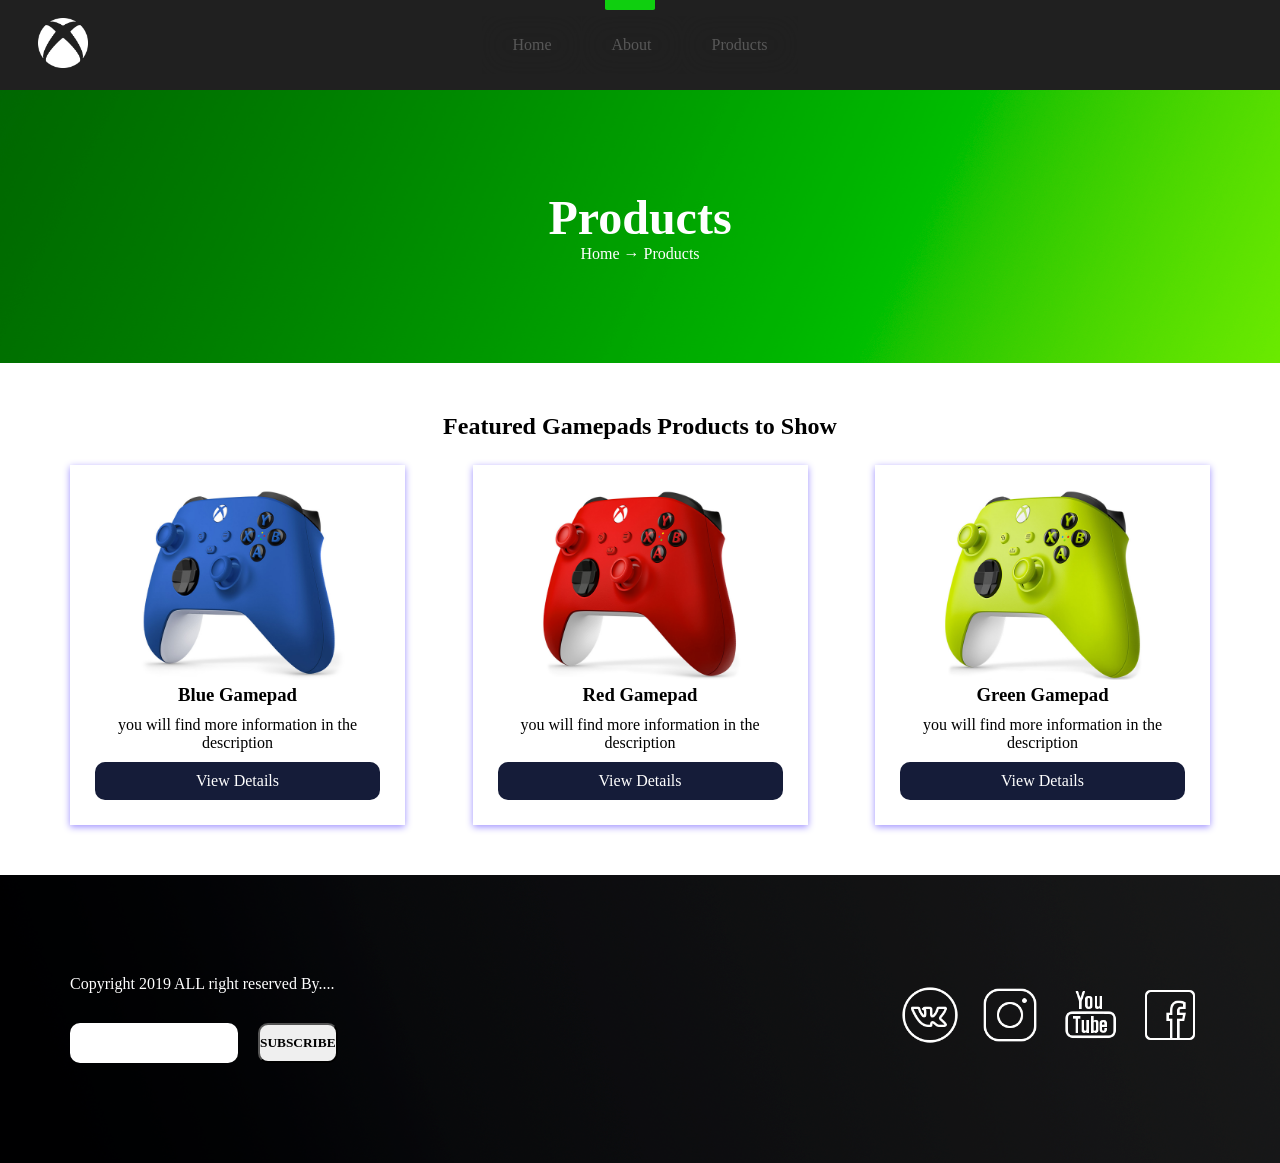
<file: index.html>
<!DOCTYPE html>
<html lang="en">
<head>
    <meta charset="UTF-8">
    <meta name="viewport" content="width=device-width, initial-scale=1.0">
    <meta http-equiv="X-UA-Compatible" content="ie=edge">
    <title>Xbox products</title>
    <link rel='stylesheet' href='index.css'>
    <link rel='stylesheet' href='flex_training.css'>
</head>
<body>

    <!--START HEADER-->
    <header class = 'header'>

        <div class = 'container'>
            <div class = 'header-row'>
                <!--START BLOCK LOGO-->
                <div class = 'logo'>
                    <img class = 'logo-img' src='img/logo.png'width="50px" height="auto"></img>
                    <h1 class = 'logo-title'>XBOX</h1>
                </div>
                <!--END BLOCK LOGO-->

                <!--START BLOCK MENU-->
                <div class = 'header-menu'>
                    <ul class = 'menu'>
                        <li class = 'menu-item'>
                            <a class = 'menu-link' href ='#'>Home</a>
                        </li>
                        <li class = 'menu-item'>
                            <a class = 'menu-link' href ='#'>About</a>
                        </li>
                        <li class = 'menu-item'>
                            <a class = 'menu-link',  href ='https://hlebusek1.github.io/'>Products</a>
                        </li>
                        <dif class="marker"> </dif>
                       
                    </ul>
                </div>
                <!--END BLOCK MENU-->
            </div>
        </div>

    </header>
    <!--END HEADER-->

    <!--START MAIN-->
    <main class = 'main'>
        <!--START BANNER SECTION-->
        <section class = 'banner-section'>
            <div class = 'container'>
                <div class = 'banner-text'>
                    <h1 class = 'banner-title'>Products</h1>
                    <div class = 'banner-description'>
                        <a href = '#' class = 'description1'>Home</a> &#x2192 <a href = '#' class = 'description1'>Products</a>
                    </div>
                </div>
            </div>
        </section>
        <!--END BANNER SECTION-->

        <!--START CARDS SECTION-->
        <section class = 'cards-section'>
            <a name = 'metka'>
            <div class = 'container'>
                    <a name = 'metka'></a>
                <div class = 'cards-text'>
                    <h1 class = 'cards-title'>Featured Gamepads Products to Show</h1>
                </div>

                <div class = 'cards'>
                    <div class = 'cards-row'>
                        <div class = 'card' >

                            <img class = 'card-img' src="img/1.jpg" >
                            <div class = 'card-body'>
                                <h3 class = 'card-title'>Blue Gamepad</h3>
                                <div class = 'card-text'>you will find more information in the description</div>
                                <div class = 'card-button'>
                                    <a class = 'card-link' href = '#'>View Details</a>
                                </div>
                            </div>

                        </div>
                        <div class = 'card'>

                            <img class = 'card-img' src="img/2.jpg">
                            <div class = 'card-body'>
                                <h3 class = 'card-title'>Red Gamepad</h3>
                                <div class = 'card-text'>you will find more information in the description</div>
                                <div class = 'card-button'>
                                    <a class = 'card-link' href = '#'>View Details</a>
                                </div>
                            </div>

                        </div>
                        <div class = 'card'>

                            <img class = 'card-img' src="img/3.jpg">
                            <div class = 'card-body'>
                                <h3 class = 'card-title'>Green Gamepad</h3>
                                <div class = 'card-text'>you will find more information in the description</div>
                                <div class = 'card-button'>
                                    <a class = 'card-link' href = '#'>View Details</a>
                                </div>
                            </div>

                        </div>
                    </div>

                </div>

            </div>
        </section>
        <!--START CARDS SECTION-->
    </main>
    <!--END MAIN-->

    <!--START FOOTER-->
    <footer class = 'footer'>
        <div class = 'container'>
            <div class = 'footer-row'>
                <div class = 'search'>
                    <div class = 'copyright'>Copyright 2019 ALL right reserved By....</div>
                    <div class="footer-search">
                        <input type="text" class="footer-search-input">
                        <button class="footer-search-button">Subscribe</button>
                    </div>
                </div>
                <div class = 'social-networks'>
                    <a href="#"><img class = 'footer-logo' src='img/vk.png'></a>
                    <a href="#"><img class = 'footer-logo' src='img/instagram.png'></a>
                    <a href="#"><img class = 'footer-logo' src='img/youtube.png'></a>
                    <a href="#"><img class = 'footer-logo' src='img/facebook.png'></a>
                </div>
            </div>
        </div>
    </footer>
    <!--END FOOTER-->

</body>
</html>
</file>
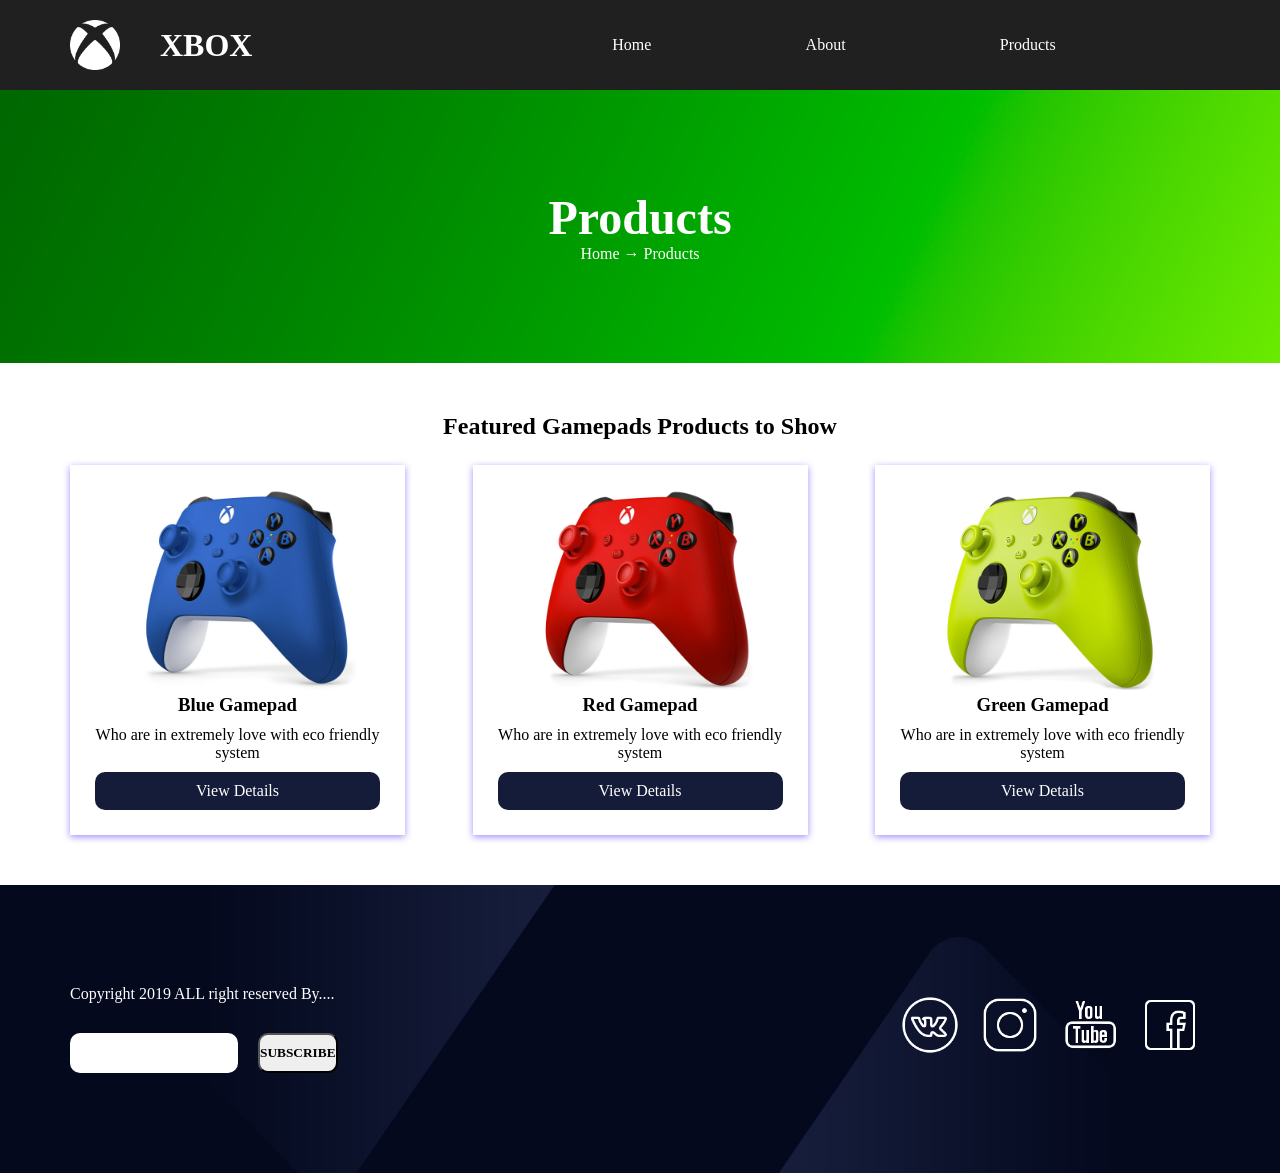
<file: Новая папка/index.html>
<!DOCTYPE html>
<html lang="en">
<head>
    <meta charset="UTF-8">
    <meta name="viewport" content="width=device-width, initial-scale=1.0">
    <meta http-equiv="X-UA-Compatible" content="ie=edge">
    <title>Robotics</title>
    <link rel='stylesheet' href='index.css'>
    <link rel='stylesheet' href='flex_training.css'>
</head>
<body>

    <!--START HEADER-->
    <header class = 'header'>

        <div class = 'container'>
            <div class = 'header-row'>
                <!--START BLOCK LOGO-->
                <div class = 'header-logo'>
                    <img class = 'logo-img' src='img/logo.png'width="50" height="50"></img>
                    <h1 class = 'logo-title'>XBOX</h1>
                </div>
                <!--END BLOCK LOGO-->

                <!--START BLOCK MENU-->
                <div class = 'header-menu'>
                    <ul class = 'menu'>
                        <li class = 'menu-item'>
                            <a class = 'menu-link' href ='#'>Home</a>
                        </li>
                        <li class = 'menu-item'>
                            <a class = 'menu-link' href ='#'>About</a>
                        </li>
                        <li class = 'menu-item'>
                            <a class = 'menu-link' href ='#metka'>Products</a>
                        </li>
                    </ul>
                </div>
                <!--END BLOCK MENU-->
            </div>
        </div>

    </header>
    <!--END HEADER-->

    <!--START MAIN-->
    <main class = 'main'>
        <!--START BANNER SECTION-->
        <section class = 'banner-section'>
            <div class = 'container'>
                <div class = 'banner-text'>
                    <h1 class = 'banner-title'>Products</h1>
                    <div class = 'banner-description'>
                        <a href = '#' class = 'menu-link'>Home</a> &#x2192 <a href = '#' class = 'menu-link'>Products</a>
                    </div>
                </div>
            </div>
        </section>
        <!--END BANNER SECTION-->

        <!--START CARDS SECTION-->
        <section class = 'cards-section'>
            <a name = 'metka'>
            <div class = 'container'>
                    <a name = 'metka'></a>
                <div class = 'cards-text'>
                    <h1 class = 'cards-title'>Featured Gamepads Products to Show</h1>
                </div>

                <div class = 'cards'>
                    <div class = 'cards-row'>
                        <div class = 'card'>

                            <img class = 'card-img' src="img/1.jpg"width="300" height="200">
                            <div class = 'card-body'>
                                <h3 class = 'card-title'>Blue Gamepad</h3>
                                <div class = 'card-text'>Who are in extremely love with eco friendly system</div>
                                <div class = 'card-button'>
                                    <a class = 'card-link' href = '#'>View Details</a>
                                </div>
                            </div>

                        </div>
                        <div class = 'card'>

                            <img class = 'card-img' src="img/2.jpg"width="300" height="200">
                            <div class = 'card-body'>
                                <h3 class = 'card-title'>Red Gamepad</h3>
                                <div class = 'card-text'>Who are in extremely love with eco friendly system</div>
                                <div class = 'card-button'>
                                    <a class = 'card-link' href = '#'>View Details</a>
                                </div>
                            </div>

                        </div>
                        <div class = 'card'>

                            <img class = 'card-img' src="img/3.jpg" width="300" height="200">
                            <div class = 'card-body'>
                                <h3 class = 'card-title'>Green Gamepad</h3>
                                <div class = 'card-text'>Who are in extremely love with eco friendly system</div>
                                <div class = 'card-button'>
                                    <a class = 'card-link' href = '#'>View Details</a>
                                </div>
                            </div>

                        </div>
                    </div>

                </div>

            </div>
        </section>
        <!--START CARDS SECTION-->
    </main>
    <!--END MAIN-->

    <!--START FOOTER-->
    <footer class = 'footer'>
        <div class = 'container'>
            <div class = 'footer-row'>
                <div class = 'search'>
                    <div class = 'copyright'>Copyright 2019 ALL right reserved By....</div>
                    <div class="footer-search">
                        <input type="text" class="footer-search-input">
                        <button class="footer-search-button">Subscribe</button>
                    </div>
                </div>
                <div class = 'social-networks'>
                    <a href="#"><img class = 'footer-logo' src='img/vk.png'></a>
                    <a href="#"><img class = 'footer-logo' src='img/instagram.png'></a>
                    <a href="#"><img class = 'footer-logo' src='img/youtube.png'></a>
                    <a href="#"><img class = 'footer-logo' src='img/facebook.png'></a>
                </div>
            </div>
        </div>
    </footer>
    <!--END FOOTER-->

</body>
</html>
</file>
<file: flex_training.css>
.menu{
    display: flex;
    flex-direction: row;
    justify-content: space-evenly;
}

.header-row{
    display: flex;
    flex-direction: row;
    align-items: center;
}

.header-logo{
    display: flex;
    flex-direction: row;   
    align-items: center;
    flex-grow: 1;
}

.logo-img{
    margin-right: 40px;
}

.header-menu{
    flex-grow: 3;
}

/* CARDS */

.cards-row{
    display: flex;
    flex-direction: row;
    justify-content: space-between;
}

/* FOOTER */

.footer-row{
    display: flex;
    flex-direction: row;
    justify-content: space-between;
}

.social-networks{
    display: flex;
    justify-content: flex-end;
}

.footer-logo{
    margin: 10px;
    width: 60px;
    height: 60px;
}

.footer-search{
    display: flex;
    justify-content: space-between;
    margin-top:30px;
    align-items: center;
}

.footer-search-input{
    height: 40px;
    flex-grow: 3;
    margin-right: 20px;
    border-radius: 10px;
    border: none;
}

.footer-search-button{
    height: 40px;
    flex-grow: 2;
    border-radius: 10px;
    text-transform: uppercase;
    font-weight: bold;
}
</file>
<file: Новая папка/index.css>
* {
    font-family: Verdana;
    margin: 0;
    padding: 0;
}

.container {
    max-width: 1140px;
    padding: 0 15px;
    margin: 0 auto;
}

/* HEADER */

.header {
    width: 100%;
    color: white;
    padding: 20px;
    background-color: #202020;
    box-sizing: border-box;
}

.menu-item {
    list-style: none;
}

.menu-link {
    color: white;
    text-decoration: none;
}

/* BANNER */
.banner-section {
    padding: 100px 0;
    background: url(img/banner-bg1.png);
    background-size: cover;
    background-position: center;
}

.banner-title{
    font-size: 48px;
}

.banner-title, .banner-description {
    text-align:center;
    color: white;
}

/* CARDS */

.cards-section {
    padding: 50px 0px;
}

.cards-title, .cards-description {
    text-align:center;
}

.card {
    padding: 25px;
    width: 25%;
    margin-top: 25px;
    box-shadow: 0px 2px 7px 0px #9e90ff;
    text-align: center;
}

.card-button {
    text-align: center;
    background: #151c39;
    padding: 10px 10px;
    border-radius: 10px;
}

.card-link {
    color: white;
    text-decoration: none;
}

.card-title, .card-text{
    margin-bottom: 10px;
}

/* FOOTER */

.footer{
    background: url(img/footer-bg.jpg);
    background-size: cover;
    padding: 100px 0px;
}
.copyright {
    color: white;

}

.cards-row {
    display: inline-block;
}
</file>
<file: Новая папка/flex_training.css>
.menu{
    display: flex;
    flex-direction: row;
    justify-content: space-evenly;
}

.header-row{
    display: flex;
    flex-direction: row;
    align-items: center;
}

.header-logo{
    display: flex;
    flex-direction: row;   
    align-items: center;
    flex-grow: 1;
}

.logo-img{
    margin-right: 40px;
}

.header-menu{
    flex-grow: 3;
}

/* CARDS */

.cards-row{
    display: flex;
    flex-direction: row;
    justify-content: space-between;
}

/* FOOTER */

.footer-row{
    display: flex;
    flex-direction: row;
    justify-content: space-between;
}

.social-networks{
    display: flex;
    justify-content: flex-end;
}

.footer-logo{
    margin: 10px;
    width: 60px;
    height: 60px;
}

.footer-search{
    display: flex;
    justify-content: space-between;
    margin-top:30px;
    align-items: center;
}

.footer-search-input{
    height: 40px;
    flex-grow: 3;
    margin-right: 20px;
    border-radius: 10px;
    border: none;
}

.footer-search-button{
    height: 40px;
    flex-grow: 2;
    border-radius: 10px;
    text-transform: uppercase;
    font-weight: bold;
}
</file>
<file: index.css>
* {
    font-family: Verdana;
    margin: 0;
    padding: 0;
}

@import url("https://use.fontawesome.com/releases/v6.4.2/css/all.css");

.container {
    max-width: 1140px;
    padding: 0 15px;
    margin: 0 auto;
}

/* HEADER */

.header {
    width: 100%;
    max-height: 90px;
    padding: 20px;
    background-color: #202020;
    box-sizing: border-box;
    display: flex;
    justify-content: center;
    align-items: center;
}


.logo-img{
    width: 50px;
    max-height: auto;
    position: absolute;
    left: 3%;
    top: 2%;
}

.logo-title{
    color:white;
    position: absolute;
    left: 100%;
    top: 15%;
}

.menu-item {
    list-style: none;
   
    
}

.menu-link {
    display: flex;
    color: white;
    text-decoration: none;
    backdrop-filter: blur(15px);
    z-index: 1000;
    padding: 20px 30px;
    display: inline-block;
    opacity: 0.25;
    transition: 0.25s;
    
} 


/* BANNER */
.banner-section {
    padding: 100px 0;
    background: url(img/banner-bg1.png);
    background-size: cover;
    background-position: center;
}

.banner-title{
    font-size: 48px;
}

.banner-title, .banner-description {
    text-align:center;
    color: white;
}

/* CARDS */

.cards-section {
    padding: 50px 0px;
}

.cards-title, .cards-description {
    text-align:center;
}

.card {
    padding: 25px;
    width: 25%;
    margin-top: 25px;
    box-shadow: 0px 2px 7px 0px #9e90ff;
    text-align: center;
}

.card-button {
    text-align: center;
    background: #151c39;
    padding: 10px 10px;
    border-radius: 10px;
}

.card-link {
    color: white;
    text-decoration: none;
}

.card-title, .card-text{
    margin-bottom: 10px;
}

/* FOOTER */

.footer{
    background: url(img/footer-bg.png);
    background-size: cover;
    padding: 100px 0px;
}
.copyright {
    color: white;

}

.cards-row {
    display: inline-block;
}
.card-img {
    max-width: 100%;
    max-height: auto;
    
}
.card:hover{
    width: 35%;
}
.marker{
    position: absolute;
    top: 0;
    transition: 0.5s;
    z-index: 1;
}
.marker::before{
    --o:rgb(15, 207, 15);
    content: '';
    width: 50px;
    height: 20px;
    position: absolute;
    background: var(--o);
    top: -10px;
    left: 50%;
    transform: translate(-70%);
    border-radius: 8%;
    box-shadow: 
    0 0 15px var(--o)
    0 0 30px var(--o)
    0 0 45px var(--o)
    0 0 60px var(--o);
}
.description1{
 color: white;
    text-decoration: none;
}
</file>
